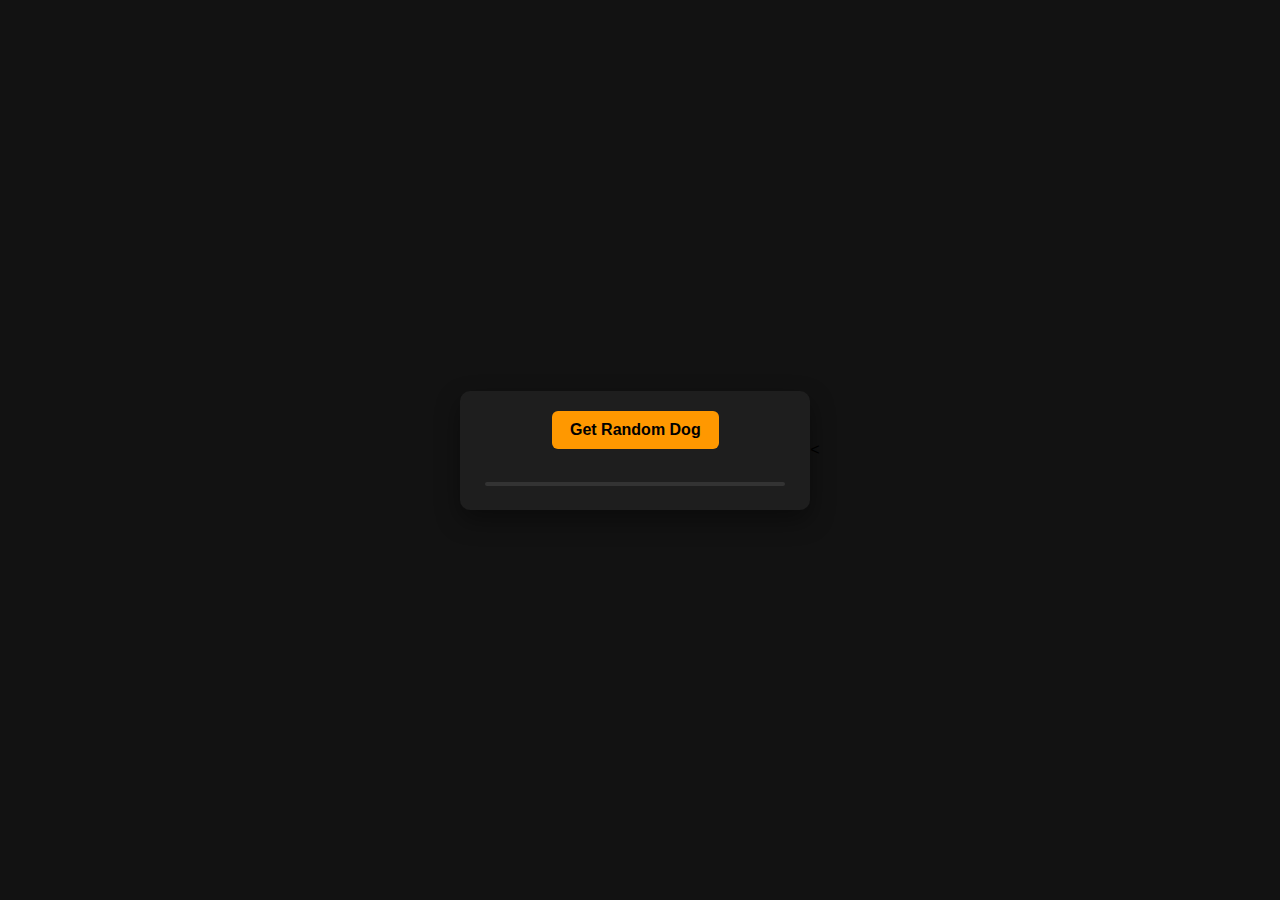
<file: dog fetch/index.html>
<!DOCTYPE html>
<html lang="en">
<head>
  <meta charset="UTF-8">
  <title>Dog API</title>
  <link rel="stylesheet" href="style.css" />
</head>
<body>

  <div class="container">
  <button id="btn">Get Random Dog</button>
  <br><br>
   <img id="dogImg" width="300" />
</div>

  <

  <script src="script.js"></script>
</body>
</html>
</file>
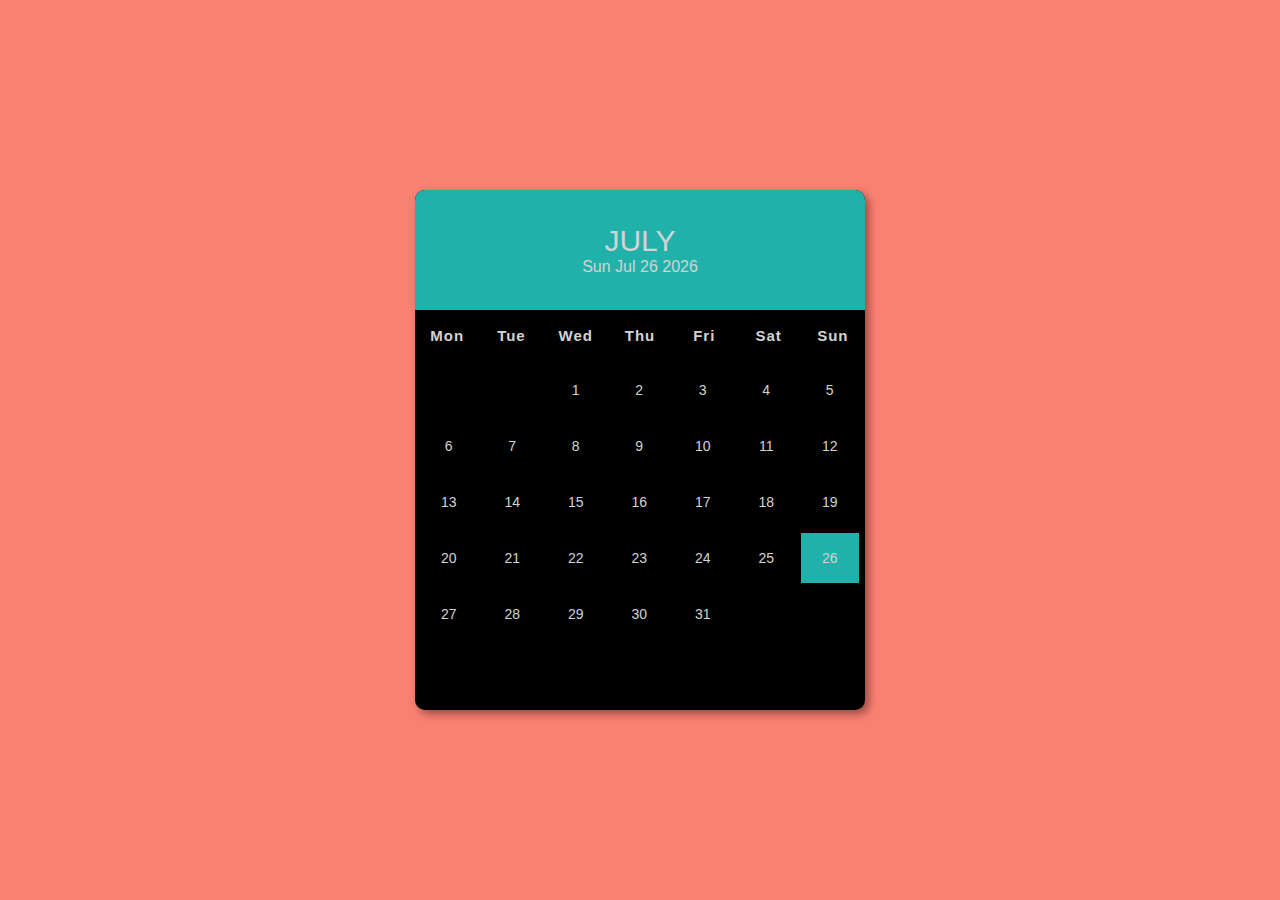
<file: Month calendar/index.html>
<!DOCTYPE html>
<html lang="en">
  <head>
    <meta charset="UTF-8" />
    <meta http-equiv="X-UA-Compatible" content="IE=edge" />
    <meta name="viewport" content="width=device-width, initial-scale=1.0" />
    <title>Month Calender</title>
    <link rel="stylesheet" href="style.css" />
  </head>
  <body>
    <div class="container">
      <div class="calender">
        <div class="month">
          <div class="date">
            <h1></h1>
            <p></p>
          </div>
        </div>
        <div class="weekdays">
          <div>Mon</div>
          <div>Tue</div>
          <div>Wed</div>
          <div>Thu</div>
          <div>Fri</div>
          <div>Sat</div>
          <div>Sun</div>
        </div>
        <div class="days"></div>
      </div>
    </div>
    <script src="script.js"></script>
  </body>
</html>
</file>
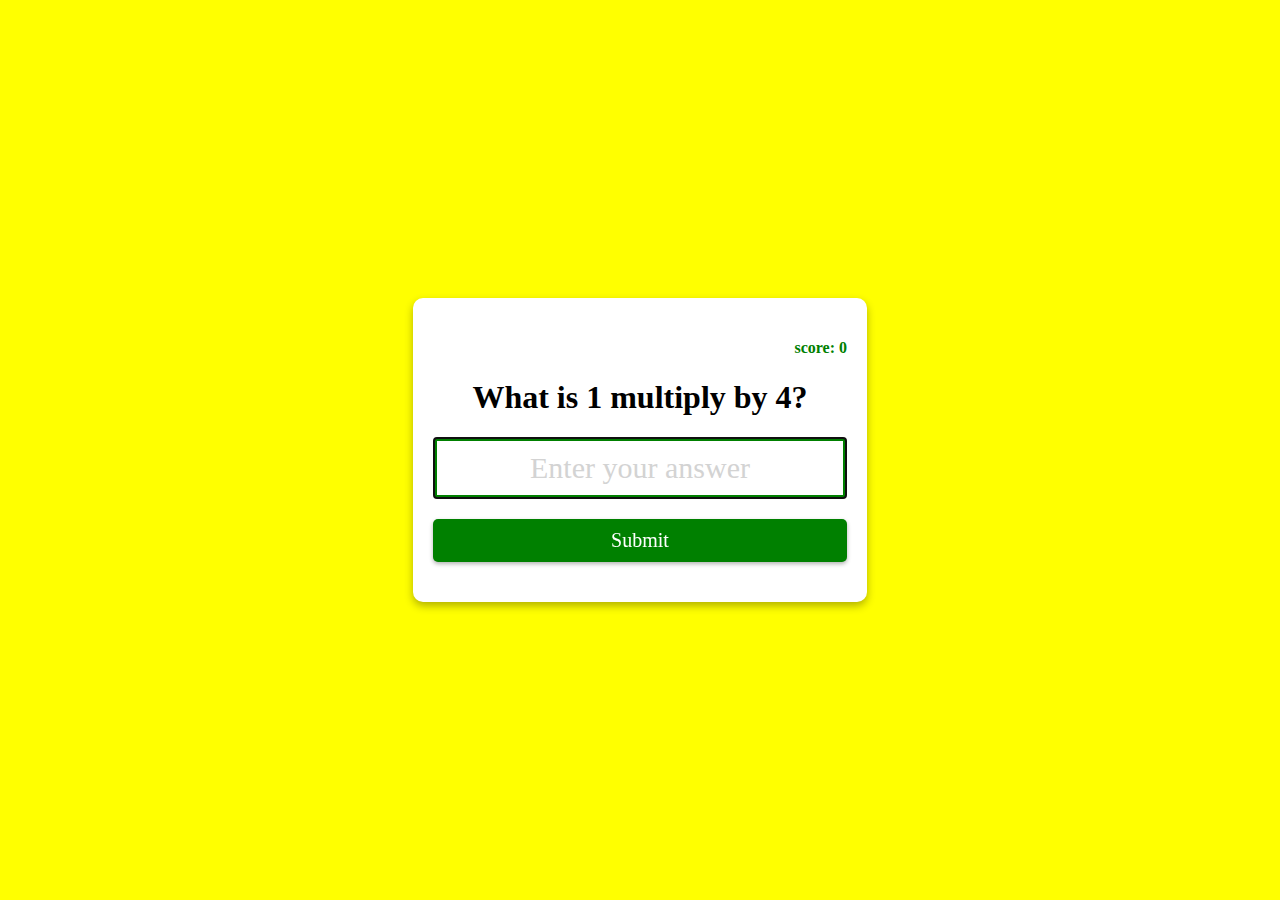
<file: Multiplication app/index.html>
<!DOCTYPE html>
<html lang="en">
  <head>
    <meta charset="UTF-8" />
    <meta http-equiv="X-UA-Compatible" content="IE=edge" />
    <meta name="viewport" content="width=device-width, initial-scale=1.0" />
    <title>Multiplication App</title>
    <link rel="stylesheet" href="style.css" />
  </head>
  <body>
    <form class="form" id="form">
      <h4 class="score" id="score">score: 0</h4>
      <h1 id="question">What is 1 multiply by 1?</h1>
      <input
        type="text"
        class="input"
        id="input"
        placeholder="Enter your answer"
        autofocus
        autocomplete="off"
      />
      <button type="submit" class="btn">Submit</button>
    </form>
    <script src="script.js"></script>
  </body>
</html>
</file>
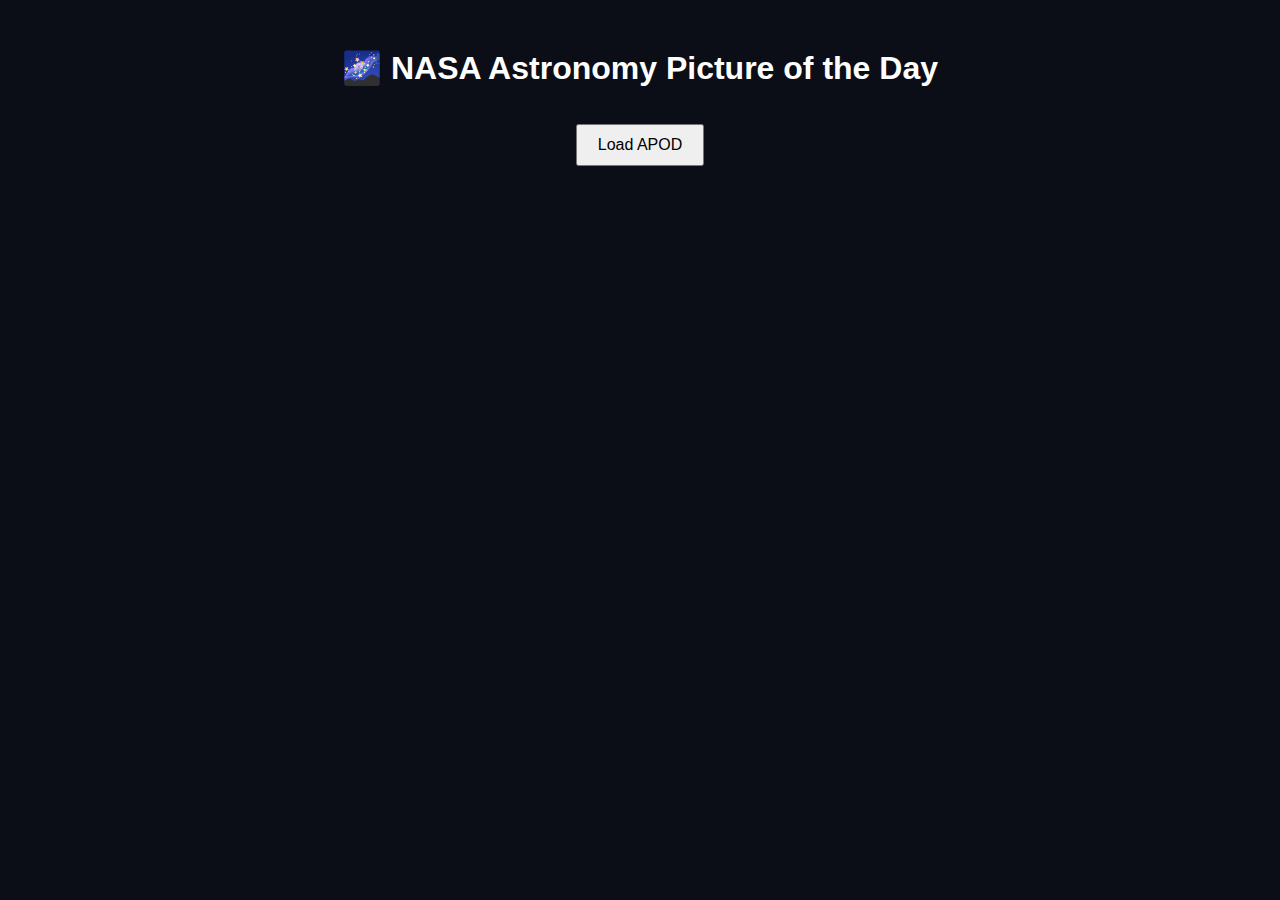
<file: Nasa.api/index.html>
<!DOCTYPE html>
<html lang="en">
<head>
    <meta charset="UTF-8">
    <title>NASA APOD</title>
    <style>
        body {
            font-family: Arial, sans-serif;
            background: #0b0d17;
            color: white;
            text-align: center;
            padding: 20px;
        }
        img {
            max-width: 90%;
            border-radius: 10px;
            margin-top: 15px;
        }
        .container {
            max-width: 800px;
            margin: auto;
        }
        button {
            padding: 10px 20px;
            font-size: 16px;
            margin-top: 15px;
            cursor: pointer;
        }
    </style>
</head>
<body>

<div class="container">
    <h1>🌌 NASA Astronomy Picture of the Day</h1>

    <button id="btn">Load APOD</button>

    <h2 id="title"></h2>
    <p id="date"></p>

    <img id="image" />

    <p id="description"></p>
</div>

<script src="script.js"></script>
</body>
</html>
</file>
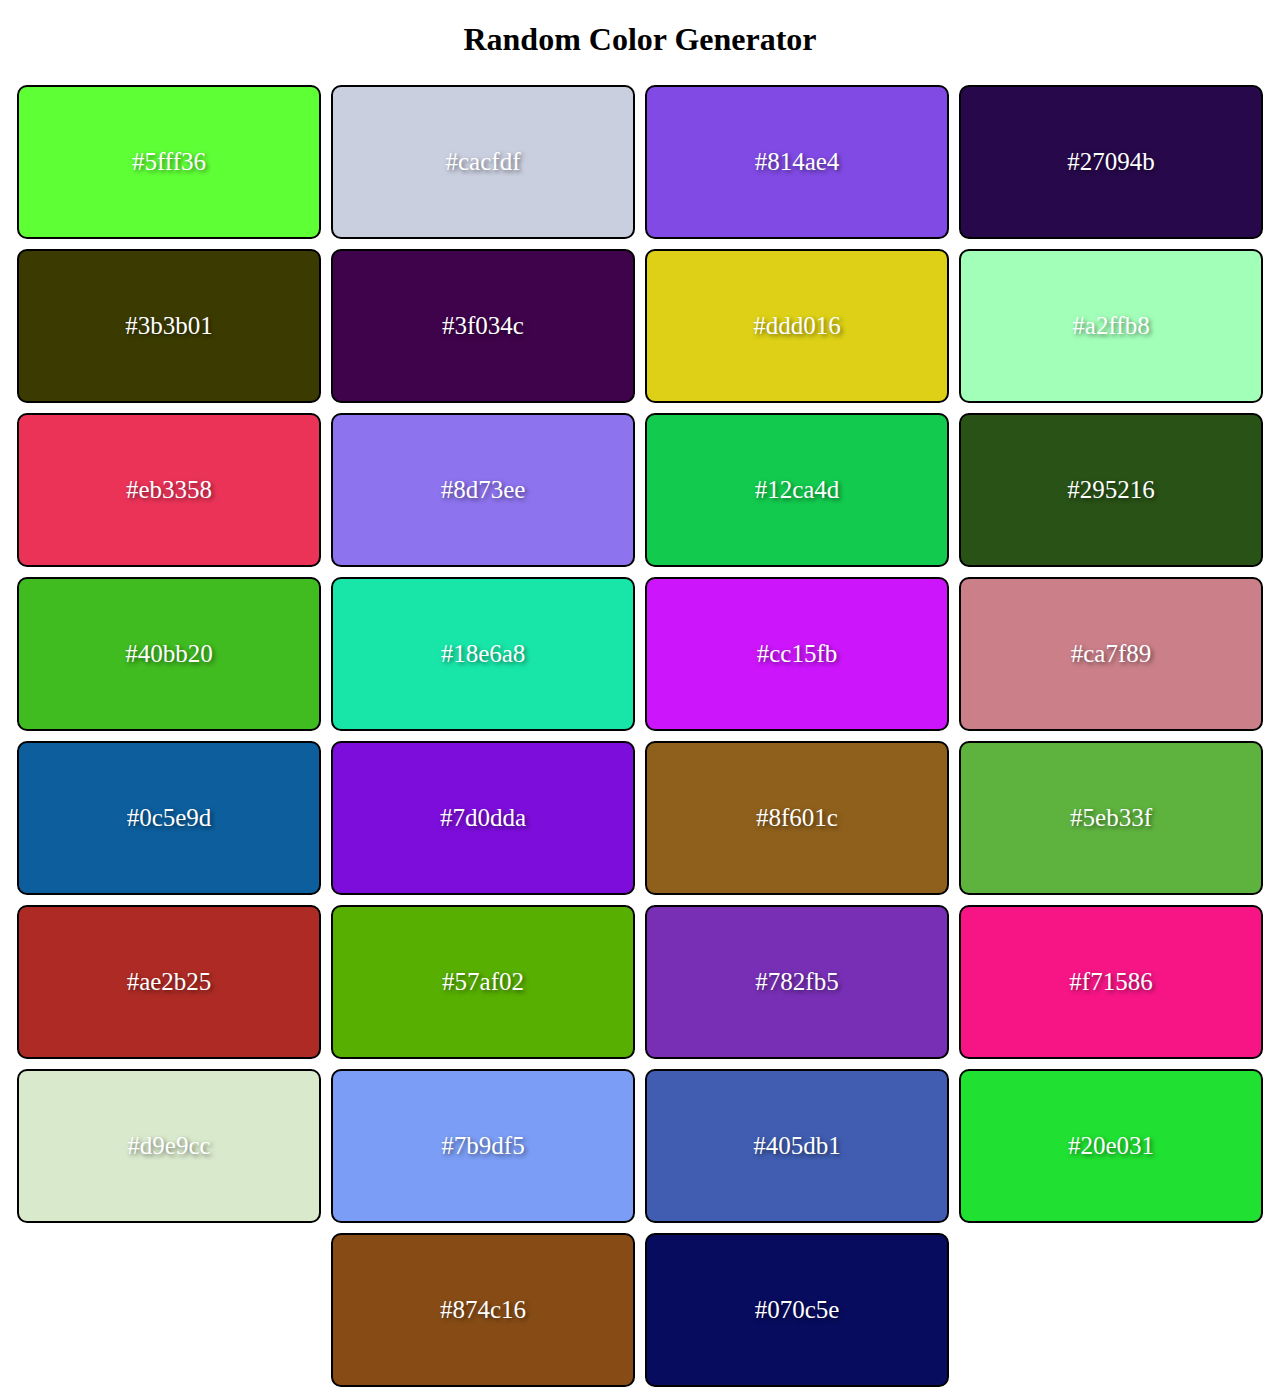
<file: Random color generator/index.html>
<!DOCTYPE html>
<html lang="en">
  <head>
    <meta charset="UTF-8" />
    <meta http-equiv="X-UA-Compatible" content="IE=edge" />
    <meta name="viewport" content="width=device-width, initial-scale=1.0" />
    <title>Random Color Generator</title>
    <link rel="stylesheet" href="style.css" />
  </head>
  <body>
    <h1>Random Color Generator</h1>
    <div class="container"></div>
    <script src="script.js"></script>
  </body>
</html>
</file>
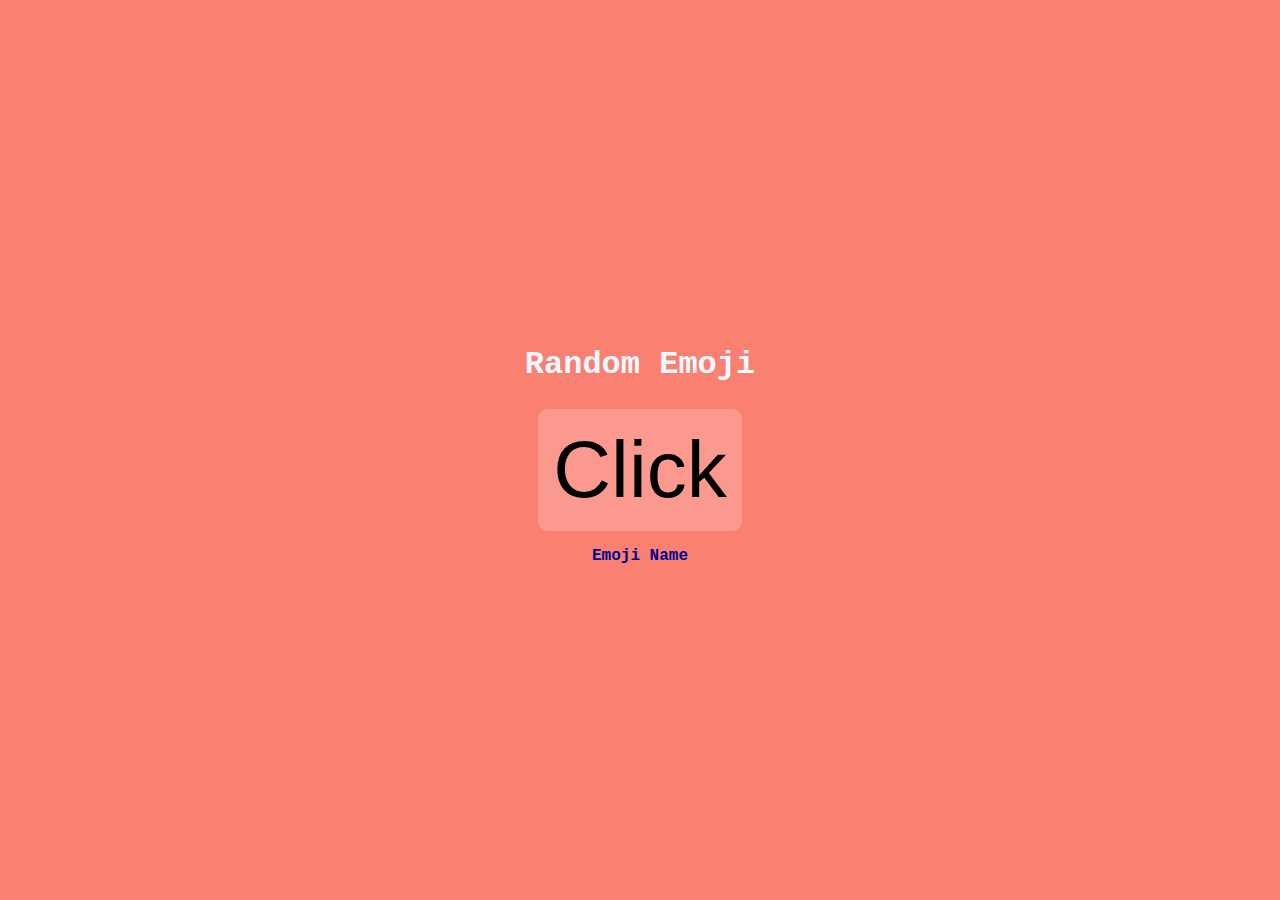
<file: Random emoji generator/index.html>
<!DOCTYPE html>
<html lang="en">
<head>
    <meta charset="UTF-8">
    <meta http-equiv="X-UA-Compatible" content="IE=edge">
    <meta name="viewport" content="width=device-width, initial-scale=1.0">
    <link rel="stylesheet" href="style.css">
    <title>Random Emoji</title>
</head>
<body>
    <h2>Random Emoji</h2>
    <div class="section">
        <button class="btn" id="btn">Click</button>
        <p class="emoji-name" id="emoji-name">Emoji Name</p>
    </div>
    <script src="script.js"></script>
</body>
</html>
</file>
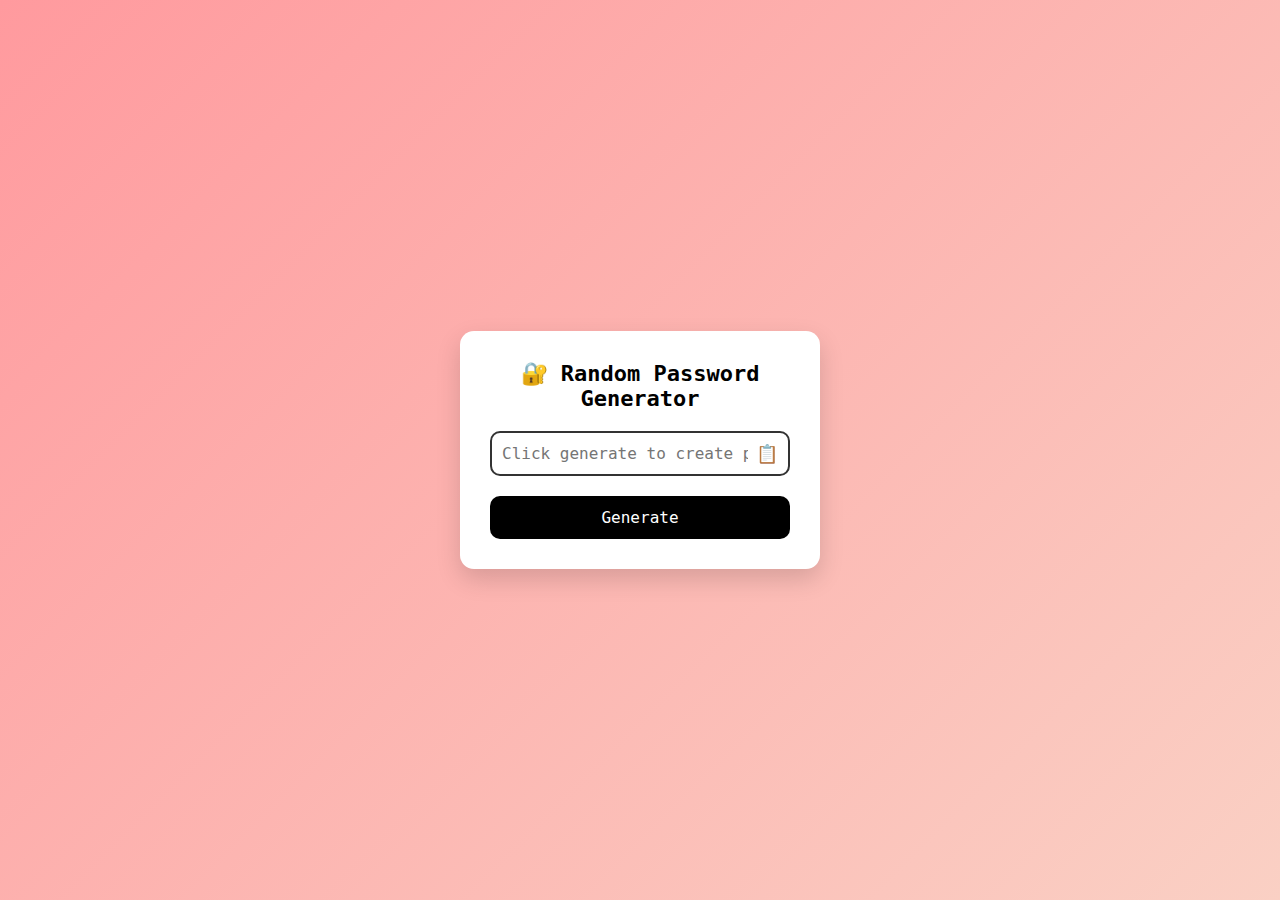
<file: Random password generator/index.html>
<!DOCTYPE html>
<html lang="en">
<head>
  <meta charset="UTF-8">
  <meta name="viewport" content="width=device-width, initial-scale=1.0">
  <title>Password Generator</title>
  <link rel="stylesheet" href="style.css">
</head>
<body>

  <div class="container">
    <h2>🔐 Random Password Generator</h2>

    <div class="input_container">
      <input
        type="text"
        id="input"
        class="input"
        readonly
        placeholder="Click generate to create password"
      />
      <span class="copy">📋</span>
    </div>

    <button class="btn">Generate</button>
  </div>

  <script src="script.js"></script>
</body>
</html>
</file>
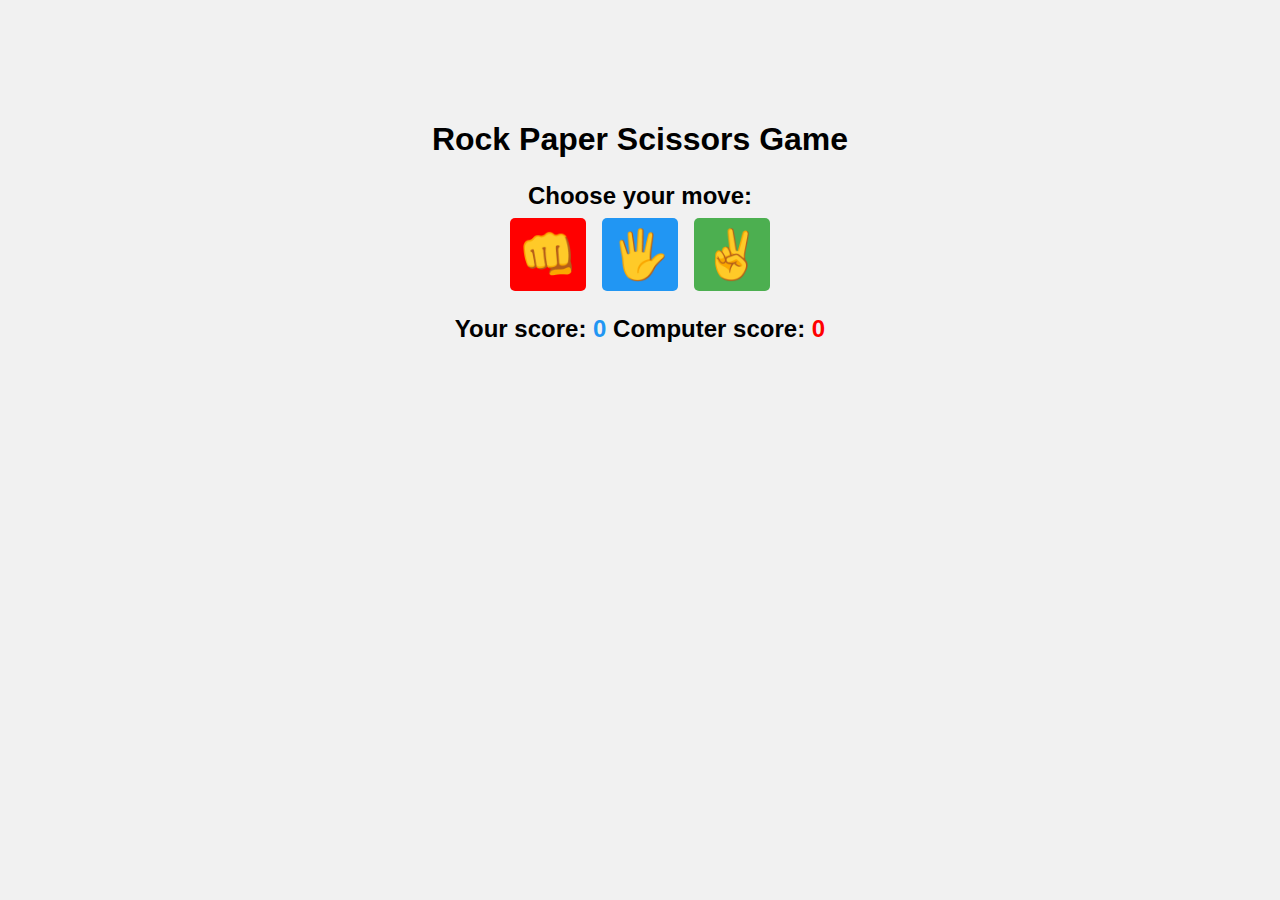
<file: Rock paper scissor/index.html>
<!DOCTYPE html>
<html lang="en">
<head>
    <meta charset="UTF-8">
    <meta http-equiv="X-UA-Compatible" content="IE=edge">
    <meta name="viewport" content="width=device-width, initial-scale=1.0">
    <title>Rock Paper Scissors Game</title>
    <link rel="stylesheet" href="style.css">
</head>
<body>
    <h1>Rock Paper Scissors Game</h1>
    <p>Choose your move:</p>
    <div class="buttons">
        <button id="rock">&#x1F44A;</button>
        <button id="paper">&#x1f590;</button>
        <button id="scissors">&#x270c;</button>
    </div>
    <p id="result"></p>
    <p id="scores">
        Your score: <span id="user-score">0</span>
        Computer score: <span id="computer-score">0</span>
    </p>
    <script src="script.js"></script>
</body>
</html>
</file>
<file: dog fetch/style.css>
* {
  margin: 0;
  padding: 0;
  box-sizing: border-box;
  font-family: Arial, Helvetica, sans-serif;
}

body {
  min-height: 100vh;
  display: flex;
  justify-content: center;
  align-items: center;
  background: #121212;
}

.container {
  text-align: center;
  background: #1e1e1e;
  padding: 20px 25px;
  border-radius: 10px;
  box-shadow: 0 10px 25px rgba(0,0,0,0.4);
}

button {
  padding: 10px 18px;
  border: none;
  border-radius: 6px;
  background: #ff9800;
  color: #000;
  font-size: 16px;
  font-weight: bold;
  cursor: pointer;
  transition: transform 0.2s, background 0.2s;
}

button:hover {
  background: #ffa726;
  transform: scale(1.05);
}

img {
  margin-top: 15px;
  width: 300px;
  max-width: 100%;
  border-radius: 8px;
  object-fit: cover;
  border: 2px solid #333;
}
</file>
<file: Month calendar/style.css>
*{
    margin: 0;
    padding: 0;
    font-family: sans-serif;
    box-sizing: border-box;
}

.container{
    width: 100%;
    height: 100vh;
    background-color: salmon;
    display: flex;
    justify-content: center;
    align-items: center;
}

.calender{
    background-color: black;
    color: lightgray;
    width: 450px;
    height: 520px;
    border-radius: 10px;
    box-shadow: 4px 4px 8px rgba(0, 0, 0, .4);
}

.month{
    width: 100%;
    height: 120px;
    background-color: lightseagreen;
    display: flex;
    justify-content: center;
    align-items: center;
    text-align: center;
    border-radius: 10px 10px 0 0;
}

.month h1{
    font-size: 30px;
    font-weight: 400;
    text-transform: uppercase;
}

.month p{
    font-size: 16px;
}

.weekdays{
    width: 100%;
    height: 50px;
    display: flex;
}

.weekdays div{
    font-size: 15px;
    font-weight: bold;
    letter-spacing: 1px;
    width: 100%;
    display: flex;
    align-items: center;
    justify-content: center;
}

.days{
    width: 100%;
    display: flex;
    flex-wrap: wrap;
    padding: 2px;
}

.days div{
    font-size: 14px;
    margin: 3px;
    width: 57.5px;
    height: 50px;
    display: flex;
    justify-content: center;
    align-items: center;
}

.days div:hover:not(.empty){
    border: 2px solid gray;
    cursor: pointer;
}

.today{
    background-color: lightseagreen;
}
</file>
<file: Multiplication app/style.css>
body {
  margin: 0;
  display: flex;
  justify-content: center;
  height: 100vh;
  align-items: center;
  text-align: center;
  background-color: yellow;
  font-family: cursive;
}

.form {
  background-color: white;
  padding: 20px;
  box-shadow: 0 4px 8px rgba(0, 0, 0, 0.3);
  border-radius: 10px;
  margin: 10px;
}

.input {
  display: block;
  width: 100%;
  box-sizing: border-box;
  font-size: 30px;
  text-align: center;
  padding: 10px;
  border: solid 4px green;
  color: green;
}

.input::placeholder {
  color: lightgray;
  font-family: cursive;
}

.btn {
  background-color: green;
  color: white;
  border: none;
  display: block;
  width: 100%;
  padding: 10px;
  font-size: 20px;
  font-family: cursive;
  margin: 20px 0;
  border-radius: 5px;
  box-shadow: 0 2px 4px rgba(0, 0, 0, 0.3);
  cursor: pointer;
}

.btn:hover {
  filter: brightness(0.9);
}

.score {
  color: green;
  text-align: right;
}
</file>
<file: Random color generator/style.css>
body {
  margin: 0;
  font-family: cursive;
}

h1 {
  text-align: center;
}

.container {
  display: flex;
  flex-wrap: wrap;
  justify-content: center;
}

.color-container {
  background-color: orange;
  width: 300px;
  height: 150px;
  color: white;
  margin: 5px;
  display: flex;
  justify-content: center;
  align-items: center;
  font-size: 25px;
  text-shadow: 2px 2px 4px rgba(0, 0, 0, 0.5);
  border: solid black 2px;
  border-radius: 10px;
}
</file>
<file: Random emoji generator/style.css>
body{
    padding: 0;
    margin: 0;
    background: salmon;
    display: flex;
    flex-direction: column;
    justify-content: center;
    height: 100vh;
    align-items: center;
    font-family: 'Courier New', Courier, monospace;
}

h2{
    font-size: 2rem;
    color: aliceblue;
}

.section{
    text-align: center;
}

.btn{
    font-size: 5rem;
    border: none;
    background: rgb(255,255,255,.2);
    border-radius: 10px;
    padding: 15px;
    filter: grayscale();
    transition: filter .2s ease-in-out;
    cursor: pointer;

}

.btn:hover{
    filter: grayscale(0);
}

.emoji-name{
    font-weight: 600;
    color: darkblue;
}
</file>
<file: Random password generator/style.css>
* {
  margin: 0;
  padding: 0;
  box-sizing: border-box;
  font-family: monospace;
}

body {
  min-height: 100vh;
  display: flex;
  justify-content: center;
  align-items: center;
  background: linear-gradient(135deg, #ff9a9e, #fad0c4);
}

.container {
  background: #ffffff;
  padding: 30px;
  width: 360px;
  border-radius: 14px;
  box-shadow: 0 10px 25px rgba(0, 0, 0, 0.15);
  text-align: center;
}

h2 {
  margin-bottom: 20px;
  font-size: 22px;
}

.input_container {
  display: flex;
  align-items: center;
  border: 2px solid #333;
  border-radius: 10px;
  padding: 10px;
  margin-bottom: 20px;
}

.input {
  flex: 1;
  border: none;
  outline: none;
  font-size: 16px;
}

.copy {
  cursor: pointer;
  font-size: 18px;
  margin-left: 8px;
}

.btn {
  width: 100%;
  padding: 12px;
  font-size: 16px;
  border: none;
  border-radius: 10px;
  background: #000;
  color: #fff;
  cursor: pointer;
  transition: 0.3s;
}

.btn:hover {
  background: #333;
}
</file>
<file: Rock paper scissor/style.css>
body {
  background-color: #f1f1f1;
  font-family: "Arial", sans-serif;
  margin: 0;
  padding: 0;
}

h1 {
  font-size: 2rem;
  text-align: center;
  padding-top: 100px;
}

p {
  font-size: 1.5rem;
  font-weight: 600;
  text-align: center;
  margin-bottom: 0.5rem;
}

.buttons {
  display: flex;
  justify-content: center;
}

button {
  border: none;
  font-size: 3rem;
  margin: 0 0.5rem;
  padding: 0.5rem;
  cursor: pointer;
  border-radius: 5px;
  transition: all 0.3s ease-in-out;
}

button:hover {
  opacity: 0.7;
}

#rock {
  background-color: #ff0000;
}

#paper {
  background-color: #2196f3;
}

#scissors {
  background-color: #4caf50;
}

#user-score {
  color: #2196f3;
}

#computer-score {
  color: #ff0000;
}
</file>
